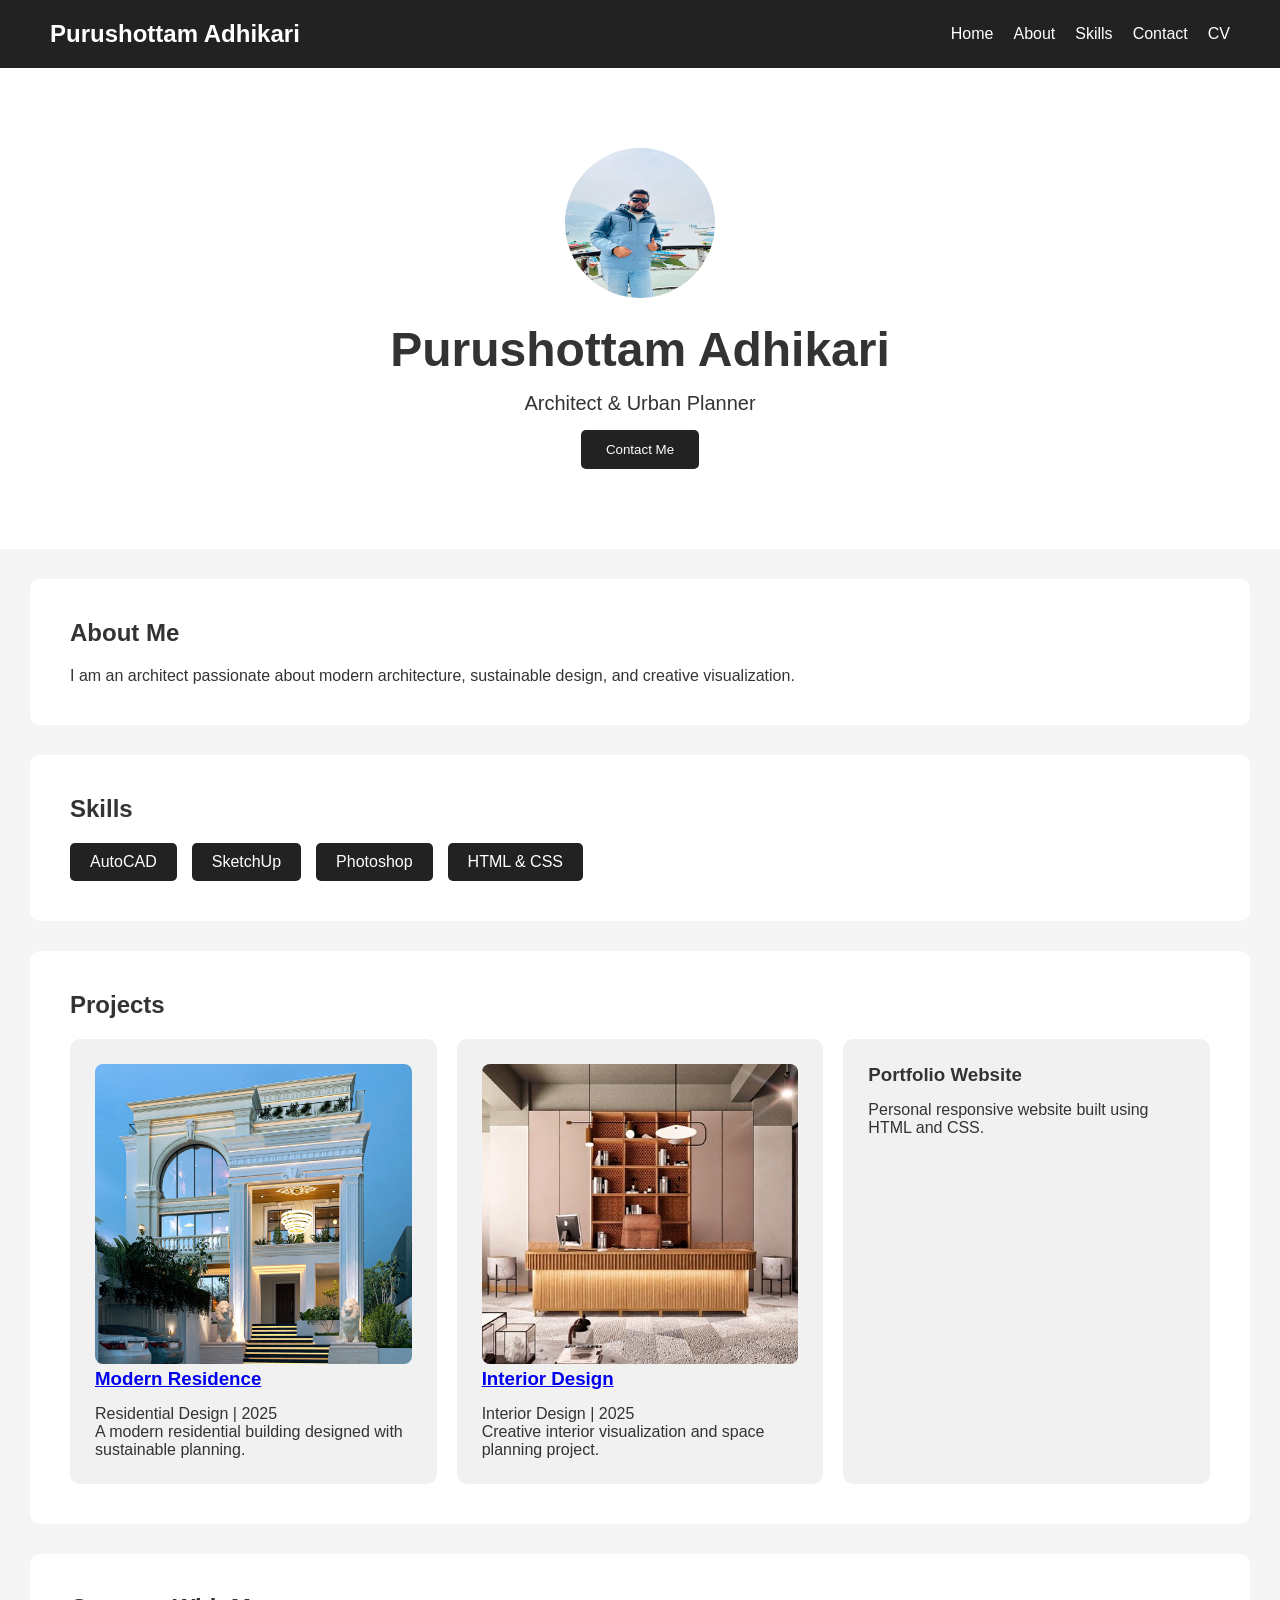
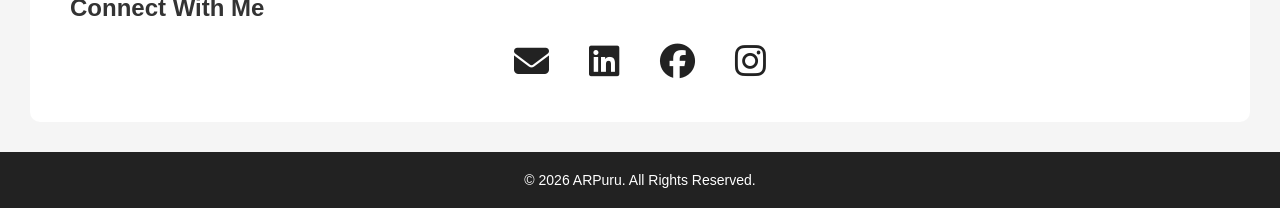
<file: index.html>
<!DOCTYPE html>
<html lang="en">
<head>
    <meta charset="UTF-8">
    <meta name="viewport" content="width=device-width, initial-scale=1.0">
    <title>Purushottam Adhikari | Personal Bio</title>

    <link rel="stylesheet" href="https://cdnjs.cloudflare.com/ajax/libs/font-awesome/6.5.1/css/all.min.css">
    <link rel="stylesheet" href="style.css">
</head>

<body>

    <!-- NAVBAR -->
    <nav>
        <h2 class="logo">Purushottam Adhikari</h2>

        <ul>
            <li><a href="#">Home</a></li>
            <li><a href="#">About</a></li>
            <li><a href="#">Skills</a></li>
            <li><a href="#">Contact</a></li>
            <li><a href="C.V_Purushottam_Adhikari.pdf" target="_blank">CV</a></li>
        </ul>
    </nav>

    <!-- HEADER -->
    <header>
        <img src="profile.jpeg" alt="Profile Photo">
        <h1>Purushottam Adhikari</h1>
        <p>Architect & Urban Planner</p>
        <button>Contact Me</button>
    </header>

    <!-- ABOUT -->
    <section class="about">
        <h2>About Me</h2>
        <p>
            I am an architect passionate about modern architecture, 
            sustainable design, and creative visualization.
        </p>
    </section>

    <!-- SKILLS -->
    <section class="skills">
        <h2>Skills</h2>

        <div class="skill-box">
            <div>AutoCAD</div>
            <div>SketchUp</div>
            <div>Photoshop</div>
            <div>HTML & CSS</div>
        </div>
    </section>

    <!-- PROJECTS -->
    <section class="projects">
        <h2>Projects</h2>

        <div class="project-container">

            <!-- Residence Project -->
            <div class="project-card">
                <a href="residence.html">
                    <img src="View_3.jpg" alt="Modern Residence Project" class="project-img">
                </a>

                <h3>
                    <a href="residence.html">Modern Residence</a>
                </h3>

                <p class="project-type">Residential Design | 2025</p>

                <p>
                    A modern residential building designed with sustainable planning.
                </p>
            </div>

            <!-- Interior Project -->
            <div class="project-card">
                <a href="interior.html">
                    <img src="inteior.jpg" alt="Interior Design Project" class="project-img">
                </a>

                <h3>
                    <a href="interior.html">Interior Design</a>
                </h3>

                <p class="project-type">Interior Design | 2025</p>

                <p>
                    Creative interior visualization and space planning project.
                </p>
            </div>

            <!-- Portfolio Project -->
            <div class="project-card">
                <h3>Portfolio Website</h3>
                <p>
                    Personal responsive website built using HTML and CSS.
                </p>
            </div>

        </div>
    </section>

    <!-- CONTACT -->
    <section class="contact">
        <h2>Connect With Me</h2>

        <div class="social-icons">

            <a href="mailto:puru.adhicary@gmail.com">
                <i class="fas fa-envelope"></i>
            </a>

            <a href="https://www.linkedin.com/in/puru-adhicary/" target="_blank">
                <i class="fab fa-linkedin"></i>
            </a>

            <a href="https://www.facebook.com/theultimatedeathnote" target="_blank">
                <i class="fab fa-facebook"></i>
            </a>

            <a href="https://www.instagram.com/happy_adhicary/" target="_blank">
                <i class="fab fa-instagram"></i>
            </a>

        </div>
    </section>

    <!-- FOOTER -->
    <footer>
        <p>© 2026 ARPuru. All Rights Reserved.</p>
    </footer>

</body>
</html>
</file>
<file: style.css>
* {
    margin: 0;
    padding: 0;
    box-sizing: border-box;
}

body {
    font-family: Arial, sans-serif;
    background: #f5f5f5;
    color: #333;
}

/* NAVBAR */

nav {
    background: #222;
    color: white;

    display: flex;
    justify-content: space-between;
    align-items: center;

    padding: 20px 50px;
}

nav ul {
    display: flex;
    list-style: none;
}

nav ul li {
    margin-left: 20px;
}

nav ul li a {
    color: white;
    text-decoration: none;
}

/* HEADER */

header {
    text-align: center;
    padding: 80px 20px;
    background: white;
}

header img {
    width: 150px;
    height: 150px;
    border-radius: 50%;
    margin-bottom: 20px;
}

header h1 {
    font-size: 48px;
}

header p {
    margin: 15px 0;
    font-size: 20px;
}

button {
    padding: 12px 25px;
    background: #222;
    color: white;
    border: none;
    border-radius: 5px;
    cursor: pointer;
}

/* SECTIONS */

section {
    background: white;
    margin: 30px;
    padding: 40px;
    border-radius: 10px;
}

section h2 {
    margin-bottom: 20px;
}

/* SKILLS */

.skill-box {
    display: flex;
    gap: 15px;
    flex-wrap: wrap;
}

.skill-box div {
    background: #222;
    color: white;
    padding: 10px 20px;
    border-radius: 5px;
}
/* PROJECTS */

.project-container {
    display: flex;
    gap: 20px;
    flex-wrap: wrap;
}

.project-card {
    background: #f1f1f1;
    padding: 25px;
    border-radius: 10px;
    flex: 1;
    min-width: 250px;

    transition: 0.3s;
}

.project-card:hover {
    transform: translateY(-5px);
}

.project-card h3 {
    margin-bottom: 15px;
}

/* MOBILE RESPONSIVE */

@media (max-width: 768px) {

    nav {
        flex-direction: column;
        text-align: center;
    }

    nav ul {
        margin-top: 15px;
        flex-direction: column;
    }

    nav ul li {
        margin: 10px 0;
    }

    header h1 {
        font-size: 36px;
    }

    section {
        margin: 15px;
        padding: 25px;
    }

    .project-container {
        flex-direction: column;
    }

    .skill-box {
        flex-direction: column;
    }
}
.social-icons {
    text-align: center;
    margin-top: 20px;
}

.social-icons a {
    font-size: 35px;
    margin: 0 15px;
    text-decoration: none;
    color: #222;
}

.social-icons a:hover {
    transform: scale(1.2);
}
.cv-btn {
    display: inline-block;
    margin-top: 15px;
    padding: 12px 24px;
    background: #222;
    color: white;
    text-decoration: none;
    border-radius: 5px;
}



footer {
    text-align: center;
    padding: 20px;
    margin-top: 30px;
    background: #222;
    color: white;
    font-size: 14px;
}
.project-card img {
    width: 100%;
    height: 300px;
    object-fit: cover;
    border-radius: 8px;
}
.project-card img {
    width: 100%;
    height: 300px;
    object-fit: cover;
    border-radius: 8px;
}
</file>
